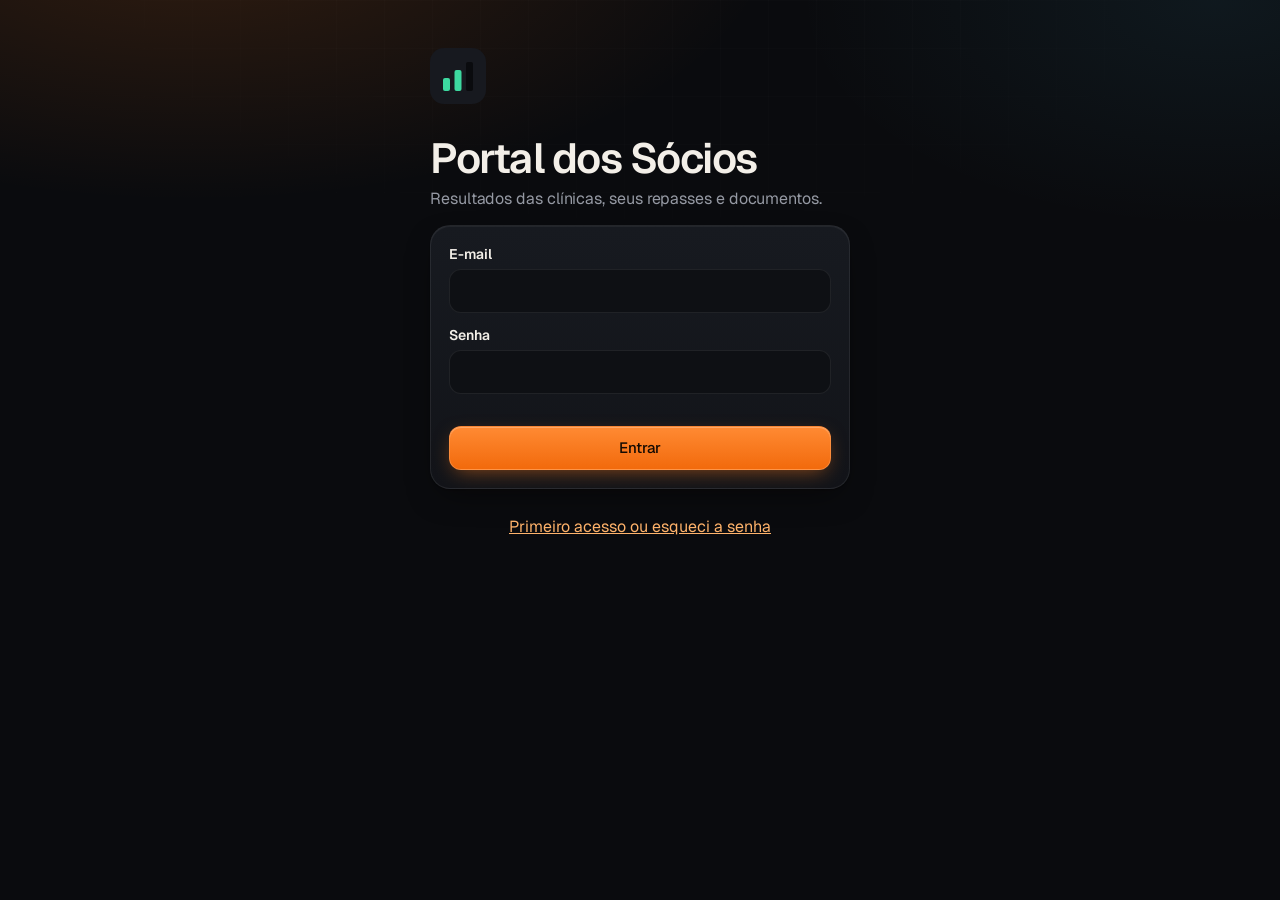
<file: index.html>
<!DOCTYPE html>
<html lang="pt-BR">
<head>
<meta charset="utf-8">
<meta name="viewport" content="width=device-width,initial-scale=1,viewport-fit=cover">
<meta name="theme-color" content="#0A0B0E">
<meta name="apple-mobile-web-app-capable" content="yes">
<meta name="apple-mobile-web-app-title" content="Sócios">
<link rel="manifest" href="manifest.webmanifest">
<link rel="icon" href="icon.svg" type="image/svg+xml">
<link rel="apple-touch-icon" href="icon-192.png">
<title>Portal dos Sócios</title>
<link rel="preconnect" href="https://fonts.googleapis.com">
<link href="https://fonts.googleapis.com/css2?family=Geist:wght@400;500;600;700&family=Geist+Mono:wght@400;500;600&display=swap" rel="stylesheet">
<style>
/* VOICE: boletim financeiro de bolso, calmo e direto, para sócios conferirem dinheiro no celular.
   IDEA: um extrato: o que você investiu, o que já recebeu e o que ainda falta, mês a mês.
   PICTURE: barras mensais da sua parte, verde-azulado o que foi pago, vinho o que falta.
   COLOUR and TYPE: fundo rosa claro, tinta escura, teal = recebido/positivo, claret = pendente/negativo; Libre Franklin.
   LAYOUT: uma coluna no celular com navegação embaixo; duas colunas a partir de 900px. */
:root{color-scheme:light dark;
--bg:light-dark(#ffe3dc,#1c1512);--card:light-dark(#fff4f0,#271e1a);--ink:light-dark(#1a1817,#f5ece8);
--mut:light-dark(#5e5450,#b7aaa4);--line:light-dark(#e9c6bc,#3d302b);
--pos:light-dark(#0d7680,#3fb3bd);--neg:light-dark(#990f3d,#ef6d93);--chip:light-dark(#f7d2c7,#33261f);
--negbg:light-dark(#f9d0d9,#3a1b24)}
*{box-sizing:border-box;min-width:0}
html{-webkit-text-size-adjust:100%}
body{margin:0;background:var(--bg);color:var(--ink);font:16px/1.5 "Libre Franklin",system-ui,sans-serif;overflow-x:clip;-webkit-font-smoothing:antialiased}
.wrap{max-width:1100px;margin:0 auto;padding:0 max(4vw,16px) calc(96px + env(safe-area-inset-bottom))}
.top{display:flex;align-items:center;gap:10px;padding:calc(12px + env(safe-area-inset-top)) 0 8px}
.top .who{flex:1;font-weight:800;font-size:17px;line-height:1.2}
.top .who small{display:block;font-weight:400;color:var(--mut);font-size:13px}
h1{font-size:clamp(28px,7vw,42px);line-height:1.08;font-weight:800;margin:14px 0 6px;text-wrap:balance;letter-spacing:-.01em}
h2{font-size:19px;font-weight:800;margin:0 0 4px;line-height:1.25}
h3{font-size:16px;font-weight:800;margin:0}
.sub{color:var(--mut);margin:0 0 14px}
.note{color:var(--mut);font-size:14px;margin:0 0 12px}
.card{background:var(--card);border-radius:18px;padding:18px}
.grid{display:grid;gap:14px;grid-template-columns:minmax(0,1fr);margin-top:14px}
@media(min-width:900px){.grid.two{grid-template-columns:minmax(0,1.2fr) minmax(0,1fr)}.span{grid-column:1/-1}}
.kpis{display:grid;grid-template-columns:repeat(2,minmax(0,1fr));gap:10px}
@media(min-width:700px){.kpis{grid-template-columns:repeat(4,minmax(0,1fr))}}
.kpi{background:var(--card);border-radius:16px;padding:14px}
.kpi .l{font-size:14px;color:var(--mut)}
.kpi .v{font-size:clamp(20px,5.4vw,27px);font-weight:800;white-space:nowrap;line-height:1.2;margin:2px 0}
.kpi .d{white-space:normal}
.kpi.alert{background:var(--negbg)}.kpi.alert .v,.kpi.alert .l{color:var(--neg)}
.d{font-size:13px;font-weight:600;white-space:nowrap}
.good{color:var(--pos)}.bad{color:var(--neg)}.mut{color:var(--mut)}
.btn{display:inline-flex;align-items:center;justify-content:center;gap:8px;min-height:44px;padding:0 18px;border-radius:22px;border:1.5px solid var(--ink);background:transparent;color:var(--ink);font:600 15px "Libre Franklin",sans-serif;cursor:pointer;white-space:nowrap;text-decoration:none}
.btn.solid{background:var(--ink);color:var(--bg)}
.btn.small{min-height:36px;padding:0 12px;font-size:14px}
.btn.danger{border-color:var(--neg);color:var(--neg)}
.btn:disabled{opacity:.5;cursor:default}
.btn svg{width:18px;height:18px}
.link{background:none;border:0;color:var(--ink);text-decoration:underline;font:inherit;cursor:pointer;padding:10px 0;min-height:44px}
:focus-visible{outline:3px solid var(--pos);outline-offset:2px}
.scroll{display:flex;gap:8px;overflow-x:auto;scrollbar-width:none;padding:4px 0}
.scroll::-webkit-scrollbar{display:none}
.chip{flex:none;min-height:40px;padding:0 14px;border-radius:20px;border:0;background:var(--chip);color:var(--ink);font:500 14px "Libre Franklin",sans-serif;cursor:pointer;white-space:nowrap}
.chip[aria-pressed=true]{background:var(--ink);color:var(--bg);font-weight:600}
.banner{background:var(--negbg);color:var(--neg);border-radius:16px;padding:14px 16px;margin-top:14px;display:flex;gap:12px;align-items:flex-start}
.banner svg{flex:none;width:22px;height:22px;margin-top:2px}
.banner b{font-weight:800}
.li{display:flex;justify-content:space-between;align-items:center;gap:12px;padding:11px 0;border-bottom:1px solid var(--line);font-size:15px}
.li:last-child{border-bottom:0}
.li .r{text-align:right;white-space:nowrap;font-weight:600}
.li .t{min-width:0;flex:1}.li .t small{display:block;color:var(--mut);font-size:13px}
.tag{display:inline-block;font-size:12px;font-weight:600;padding:2px 8px;border-radius:10px;background:var(--chip);white-space:nowrap}
.tag.neg{background:var(--negbg);color:var(--neg)}.tag.pos{color:var(--pos)}
.clin{display:block;width:100%;text-align:left;background:var(--card);border:0;border-radius:16px;padding:16px;color:inherit;font:inherit;cursor:pointer;margin-bottom:10px}
.clin .row1{display:flex;justify-content:space-between;gap:10px;align-items:baseline}
.clin .nm{font-weight:800;font-size:17px}
.clin .meta{color:var(--mut);font-size:14px;margin-top:2px}
.meter{height:10px;border-radius:5px;background:var(--chip);overflow:hidden;margin:10px 0 4px}
.meter i{display:block;height:100%;background:var(--pos);border-radius:5px;transition:width .6s ease}
.fig{position:relative;height:220px}.fig>svg{position:absolute;inset:0;width:100%;height:100%;overflow:visible}
.legend{display:flex;flex-wrap:wrap;gap:4px 16px;font-size:14px;margin-bottom:8px}
.key{display:inline-flex;align-items:center;gap:6px;white-space:nowrap}
.key i{width:12px;height:12px;border-radius:3px;display:inline-block}
.tbl{overflow-x:auto}
table{border-collapse:collapse;width:100%;font-size:14px}
th,td{padding:8px 10px;text-align:right;white-space:nowrap;border-bottom:1px solid var(--line)}
th:first-child,td:first-child{text-align:left}
th{font-weight:600;color:var(--mut)}
.filtros{display:grid;grid-template-columns:repeat(2,minmax(0,1fr));gap:0 10px}
@media(min-width:900px){.filtros{grid-template-columns:repeat(6,minmax(0,1fr))}}
.filtros .f{margin-bottom:8px}
table.grade td a{color:var(--ink);font-weight:600}
table.grade th:nth-child(2),table.grade td:nth-child(2){text-align:left}
.wrap.largo{max-width:1280px}
table.grade tbody tr.pend td:first-child{box-shadow:inset 3px 0 0 var(--neg)}
table.grade tfoot td{font-weight:800;border-bottom:0;border-top:2px solid var(--ink)}
@media(max-width:760px){
 .tbl{overflow:visible}
 table.grade thead{display:none}
 table.grade,table.grade tbody,table.grade tfoot{display:block}
 table.grade tr{display:grid;grid-template-columns:repeat(3,minmax(0,1fr));gap:2px 10px;padding:12px 0 12px 12px;border-bottom:1px solid var(--line)}
 table.grade tbody tr.pend{box-shadow:inset 3px 0 0 var(--neg)}
 table.grade tbody tr.pend td:first-child{box-shadow:none}
 table.grade td{display:flex;flex-direction:column;align-items:flex-start;text-align:left;border:0;padding:3px 0;white-space:normal;font-size:14px}
 table.grade td::before{content:attr(data-l);font-size:12px;color:var(--mut);font-weight:500}
 table.grade td[data-l=""]::before,table.grade td[data-l="Mês"]::before,table.grade td[data-l="Clínica"]::before{content:none}
 table.grade td[data-l="Mês"],table.grade td[data-l="Clínica"]{font-size:16px}
 table.grade td[data-l="Clínica"]{grid-column:span 2}
 table.grade td[data-l="Situação"],table.grade td[data-l="Falta receber"]{grid-column:span 2}
 table.grade tfoot tr{border-top:2px solid var(--ink);border-bottom:0}
 table.grade tfoot td{border:0}
 table.grade td.empty{grid-column:1/-1;align-items:center}
}
.vc{padding:12px 0;border-bottom:1px solid var(--line)}.vc:last-of-type{border-bottom:0}
.vc-h{display:flex;justify-content:space-between;gap:10px;align-items:baseline;font-size:15px}
.vc-n{display:flex;justify-content:space-between;gap:10px;align-items:baseline;margin:2px 0 8px}.vc-n b{font-size:22px;font-weight:800;white-space:nowrap}
.vc.forte .vc-h span{font-weight:800}
.vc-bar{position:relative;height:10px;border-radius:5px;background:var(--chip)}
.vc-bar i{position:absolute;left:0;top:0;bottom:0;border-radius:5px;background:var(--pos)}
.vc-bar em{position:absolute;top:-4px;bottom:-4px;width:3px;margin-left:-1.5px;border-radius:2px;background:var(--ink)}
.vc-s{font-size:13px;margin-top:6px}
.ritmo{font-size:14px;line-height:1.45;margin:10px 0 0;padding:10px 12px;border-radius:12px;background:var(--bg)}
.mx{display:grid;grid-template-columns:minmax(0,1.2fr) repeat(3,minmax(0,1fr));gap:4px 12px;align-items:end;padding:12px 0;border-bottom:1px solid var(--line)}
.mx:last-child{border-bottom:0}.mx.forte .mx-l,.mx.forte b{font-weight:800}
.mx-l{font-size:15px;align-self:center}.mx small{display:block;font-size:12px;color:var(--mut)}.mx b{font-weight:600;font-size:15px;white-space:nowrap}
.mx div{text-align:right}
@media(max-width:600px){.mx{grid-template-columns:repeat(3,minmax(0,1fr))}.mx-l{grid-column:1/-1}.mx div{text-align:left}.mx b{font-size:14px}}
.mes-top{display:flex;align-items:center;justify-content:space-between;gap:10px;flex-wrap:wrap;margin-top:8px}.mes-top .scroll{flex:1 1 auto}
.mes-upd{display:flex;align-items:center;gap:10px;flex:none}.mes-upd small{font-size:12px;white-space:nowrap}
.btn.girando svg{animation:gira 1s linear infinite}@keyframes gira{to{transform:rotate(360deg)}}
nav.bottom{position:fixed;left:0;right:0;bottom:0;background:var(--card);border-top:1px solid var(--line);display:flex;justify-content:center;padding-bottom:env(safe-area-inset-bottom);z-index:5}
nav.bottom a{flex:1;max-width:160px;display:flex;flex-direction:column;align-items:center;gap:2px;padding:8px 4px;min-height:58px;color:var(--mut);text-decoration:none;font-size:12px;font-weight:600}
nav.bottom a svg{width:24px;height:24px}
nav.bottom a[aria-current=page]{color:var(--ink)}
.tabs{margin-top:6px}
form .f{display:grid;gap:4px;margin-bottom:12px}
label.lb{font-size:14px;font-weight:600}
input,select,textarea{font:16px "Libre Franklin",sans-serif;color:var(--ink);background:var(--bg);border:1.5px solid var(--line);border-radius:12px;padding:10px 12px;min-height:44px;width:100%}
input:focus,select:focus,textarea:focus{border-color:var(--ink);outline:none}
.check{display:flex;align-items:center;gap:10px;min-height:44px;font-size:15px;cursor:pointer}
.check input{width:22px;height:22px;min-height:0;accent-color:var(--pos)}
.row2{display:grid;grid-template-columns:repeat(2,minmax(0,1fr));gap:10px}
.cota{display:grid;grid-template-columns:minmax(0,2fr) minmax(0,1fr) minmax(0,1.4fr) auto;gap:8px;align-items:end;margin-bottom:8px}
@media(max-width:560px){.cota{grid-template-columns:minmax(0,1fr) minmax(0,1fr)}.cota .cl{grid-column:1/-1}}
.err{color:var(--neg);font-size:14px;min-height:20px}
.login{max-width:420px;margin:0 auto;padding-top:calc(48px + env(safe-area-inset-top))}
.login .mark{width:56px;height:56px;margin-bottom:12px}
.modal{position:fixed;inset:0;background:rgb(0 0 0/.45);display:flex;align-items:flex-end;justify-content:center;z-index:20;padding:0}
.modal>div{background:var(--card);width:100%;max-width:640px;max-height:92vh;overflow:auto;border-radius:20px 20px 0 0;padding:20px 18px calc(20px + env(safe-area-inset-bottom))}
@media(min-width:700px){.modal{align-items:center}.modal>div{border-radius:20px}}
.mhead{display:flex;justify-content:space-between;align-items:center;gap:10px;margin-bottom:10px}
.x{background:none;border:0;color:var(--ink);width:44px;height:44px;font-size:26px;cursor:pointer;line-height:1}
.code{font-size:34px;font-weight:800;letter-spacing:.15em;text-align:center;padding:12px;background:var(--bg);border-radius:14px;margin:10px 0}
.toast{position:fixed;left:50%;bottom:calc(76px + env(safe-area-inset-bottom));transform:translateX(-50%);background:var(--ink);color:var(--bg);padding:12px 18px;border-radius:12px;font-size:15px;opacity:0;pointer-events:none;transition:opacity .25s;max-width:90vw;z-index:30}
.toast.on{opacity:1}
.empty{color:var(--mut);padding:18px 0;text-align:center}
.spin{padding:60px 0;text-align:center;color:var(--mut)}
.actions{display:flex;flex-wrap:wrap;gap:8px;margin-top:8px}
@media(prefers-reduced-motion:reduce){*{transition:none!important}}
</style>
<link rel="stylesheet" href="tema-escuro.css?v=2">
</head>
<body>
<div id="app"><div class="spin">Carregando…</div></div>
<div class="toast" id="toast" role="status"></div>
<script src="vendor/supabase.js"></script>
<script src="vendor/xlsx.full.min.js"></script>
<script src="caixa.js?v=6"></script>
<script src="config.js?v=5"></script>
<script src="app.js?v=13"></script>
</body>
</html>
</file>
<file: tema-escuro.css>
/* Tema escuro premium — Portal dos Sócios
   Marca: laranja Orthopride. Dados: venda = laranja, cobrança = ciano, total = marfim.
   Superfícies com borda fina e brilho interno; números em Geist Mono com algarismos alinhados. */
:root,:root[data-theme]{color-scheme:dark;
  --bg:#0A0B0E;--card:#121419;--card2:#171A20;--ink:#F3EFE8;--mut:#9599A3;--line:rgba(255,255,255,.075);
  --pos:#3DD9A0;--neg:#FF6B81;--chip:#1B1E25;--negbg:rgba(255,107,129,.10);
  --brand:#FF7A1A;--brand-2:#FFB36B;--brand-tint:rgba(255,122,26,.14);--cyan:#53C8F0;--bar:#FF7A1A;
  --edge:inset 0 1px 0 rgba(255,255,255,.05);--sombra:0 1px 2px rgba(0,0,0,.4),0 12px 32px -12px rgba(0,0,0,.6)}
html{background:var(--bg)}
body{font-family:"Geist",system-ui,sans-serif;font-feature-settings:"ss01";letter-spacing:-.005em;
  background:radial-gradient(900px 420px at 15% -8%,rgba(255,122,26,.16),transparent 65%),radial-gradient(700px 380px at 95% 0%,rgba(83,200,240,.07),transparent 60%),var(--bg);background-attachment:fixed}
body::before{content:"";position:fixed;inset:0;pointer-events:none;z-index:0;opacity:.5;
  background-image:linear-gradient(rgba(255,255,255,.025) 1px,transparent 1px),linear-gradient(90deg,rgba(255,255,255,.025) 1px,transparent 1px);background-size:48px 48px;
  mask-image:radial-gradient(ellipse 80% 50% at 50% 0%,#000 30%,transparent 75%);-webkit-mask-image:radial-gradient(ellipse 80% 50% at 50% 0%,#000 30%,transparent 75%)}
.wrap,#app>.wrap{position:relative;z-index:1}
h1{font-weight:600;letter-spacing:-.035em;line-height:1.04}
h2{font-weight:600;letter-spacing:-.015em}
h3{font-weight:600}
.sub{color:var(--mut)}
.top .who{font-weight:600}
/* superfícies */
.card,.kpi,.clin{background:linear-gradient(180deg,var(--card2),var(--card));border:1px solid var(--line);box-shadow:var(--edge),var(--sombra)}
.card{border-radius:20px}
.kpi{border-radius:18px;position:relative;overflow:hidden}
.kpi .l{font-size:13px;letter-spacing:.01em}
.kpi .v,.vc-n b{font-family:"Geist",system-ui,sans-serif;font-variant-numeric:tabular-nums;letter-spacing:-.035em}
table td,.mx b,.li .r,.code,.vc-s,.kpi .d{font-variant-numeric:tabular-nums}
table td,.code{font-family:"Geist Mono",ui-monospace,monospace;font-size:13px;letter-spacing:-.01em}
.kpi .v{font-weight:600;font-size:clamp(22px,5.6vw,30px)}
.kpi.alert{background:linear-gradient(180deg,rgba(255,107,129,.12),rgba(255,107,129,.04));border-color:rgba(255,107,129,.28)}
.kpi.alert .l,.kpi.alert .v{color:var(--neg)}
/* KPI de projeção ganha a luz da marca */
.kpi:nth-child(3)::after{content:"";position:absolute;inset:auto -30% -60% auto;width:180px;height:180px;border-radius:50%;background:radial-gradient(circle,rgba(255,122,26,.22),transparent 70%);pointer-events:none}
/* botões e chips */
.btn{border:1px solid var(--line);background:var(--card2);color:var(--ink);font-family:"Geist",sans-serif;font-weight:500;border-radius:12px;box-shadow:var(--edge);transition:background .15s,border-color .15s,transform .1s}
.btn:hover{border-color:rgba(255,255,255,.16)}
.btn:active{transform:translateY(1px)}
.btn.solid{background:linear-gradient(180deg,#FF8A33,#F26A0C);color:#140A02;border-color:rgba(255,160,90,.5);box-shadow:inset 0 1px 0 rgba(255,255,255,.25),0 6px 20px -6px rgba(255,122,26,.55)}
.btn.danger{border-color:rgba(255,107,129,.35);color:var(--neg);background:transparent}
.chip{background:var(--chip);border:1px solid var(--line);color:var(--mut);font-family:"Geist",sans-serif;border-radius:999px;transition:color .15s,background .15s,border-color .15s}
.chip:hover{color:var(--ink)}
.chip[aria-pressed=true]{background:var(--brand-tint);color:var(--brand-2);border-color:rgba(255,122,26,.45);font-weight:600}
.link{color:var(--brand-2)}
:focus-visible{outline:2px solid var(--brand);outline-offset:2px}
/* tags e avisos */
.tag{background:var(--chip);border:1px solid var(--line);color:var(--mut);font-weight:500}
.tag.neg{background:var(--negbg);border-color:rgba(255,107,129,.3);color:var(--neg)}
.tag.pos{background:rgba(61,217,160,.1);border-color:rgba(61,217,160,.3);color:var(--pos)}
.banner{background:linear-gradient(180deg,rgba(255,107,129,.12),rgba(255,107,129,.05));border:1px solid rgba(255,107,129,.25);border-radius:16px}
.ritmo{background:var(--bg);border:1px solid var(--line)}
/* tabelas e listas */
th{color:var(--mut);font-weight:500;font-size:12px;letter-spacing:.02em}
th,td,.li,.row,.vc,.mx,.alert{border-color:var(--line)!important}
table.grade tbody tr:hover td{background:rgba(255,255,255,.02)}
table.grade td a,.clin .nm{color:var(--ink)}
table.grade tfoot td{border-top-color:rgba(255,255,255,.18)!important}
/* barras de dados */
.meter,.vc-bar{background:#1F232B;box-shadow:inset 0 1px 2px rgba(0,0,0,.5)}
.meter i{background:linear-gradient(90deg,#2BBF8A,var(--pos))}
.vc-bar i{background:linear-gradient(90deg,#E9670F,var(--brand));box-shadow:0 0 12px -2px rgba(255,122,26,.6)}
.vc.cat-cobranca .vc-bar i{background:linear-gradient(90deg,#2EA8D6,var(--cyan));box-shadow:0 0 12px -2px rgba(83,200,240,.55)}
.vc.cat-total .vc-bar i{background:linear-gradient(90deg,#CFC9BF,var(--ink));box-shadow:none}
.vc-bar em{background:var(--ink);box-shadow:0 0 0 2px var(--bg)}
.vc.cat-venda .vc-h span::before,.vc.cat-cobranca .vc-h span::before,.vc.cat-total .vc-h span::before{content:"";display:inline-block;width:8px;height:8px;border-radius:2px;margin-right:8px;vertical-align:1px;background:var(--brand)}
.vc.cat-cobranca .vc-h span::before{background:var(--cyan)}
.vc.cat-total .vc-h span::before{background:var(--ink)}
.key i{border-radius:2px}
/* formulários */
input,select,textarea{font-family:"Geist",sans-serif;background:#0E1014;border:1px solid var(--line);color:var(--ink);border-radius:12px}
input:focus,select:focus,textarea:focus{border-color:rgba(255,122,26,.6);box-shadow:0 0 0 3px rgba(255,122,26,.15)}
.check input{accent-color:var(--brand)}
/* navegação de baixo: vidro escuro */
nav.bottom{background:rgba(12,13,17,.78);backdrop-filter:saturate(140%) blur(18px);-webkit-backdrop-filter:saturate(140%) blur(18px);border-top:1px solid var(--line)}
nav.bottom a{color:#6E727C;transition:color .15s}
nav.bottom a[aria-current=page]{color:var(--brand-2)}
nav.bottom a[aria-current=page] svg{filter:drop-shadow(0 0 8px rgba(255,122,26,.6))}
/* modal e avisos flutuantes */
.modal{background:rgba(0,0,0,.6);backdrop-filter:blur(4px)}
.modal>div{background:linear-gradient(180deg,var(--card2),var(--card));border:1px solid var(--line);box-shadow:0 30px 80px -20px rgba(0,0,0,.8)}
.toast{background:var(--card2);color:var(--ink);border:1px solid var(--line);box-shadow:var(--sombra)}
.code{background:#0E1014;border:1px solid rgba(255,122,26,.35);color:var(--brand-2)}
/* login */
.login .mark rect:first-child{fill:#17191F}
/* movimento sutil: cartões entram de baixo */
@media(prefers-reduced-motion:no-preference){
  .kpi,.card,.clin{animation:sobe .45s cubic-bezier(.2,.7,.2,1) both}
  .kpi:nth-child(2){animation-delay:.04s}.kpi:nth-child(3){animation-delay:.08s}.kpi:nth-child(4){animation-delay:.12s}
  .grid>.card:nth-child(2){animation-delay:.1s}.grid>.card:nth-child(3){animation-delay:.14s}.grid>.card:nth-child(4){animation-delay:.18s}
  .vc-bar i,.meter i{animation:enche .9s cubic-bezier(.2,.7,.2,1) both;transform-origin:left}
}
@keyframes sobe{from{opacity:0;transform:translateY(8px)}to{opacity:1;transform:none}}
@keyframes enche{from{transform:scaleX(0)}to{transform:scaleX(1)}}
/* cartão com gráfico ocupa a altura da linha */
.grid>.card:has(.fig){display:flex;flex-direction:column}
.grid>.card:has(.fig) .fig{flex:1;min-height:220px}
.kpi .d{display:block;line-height:1.35;margin-top:2px}
</file>
